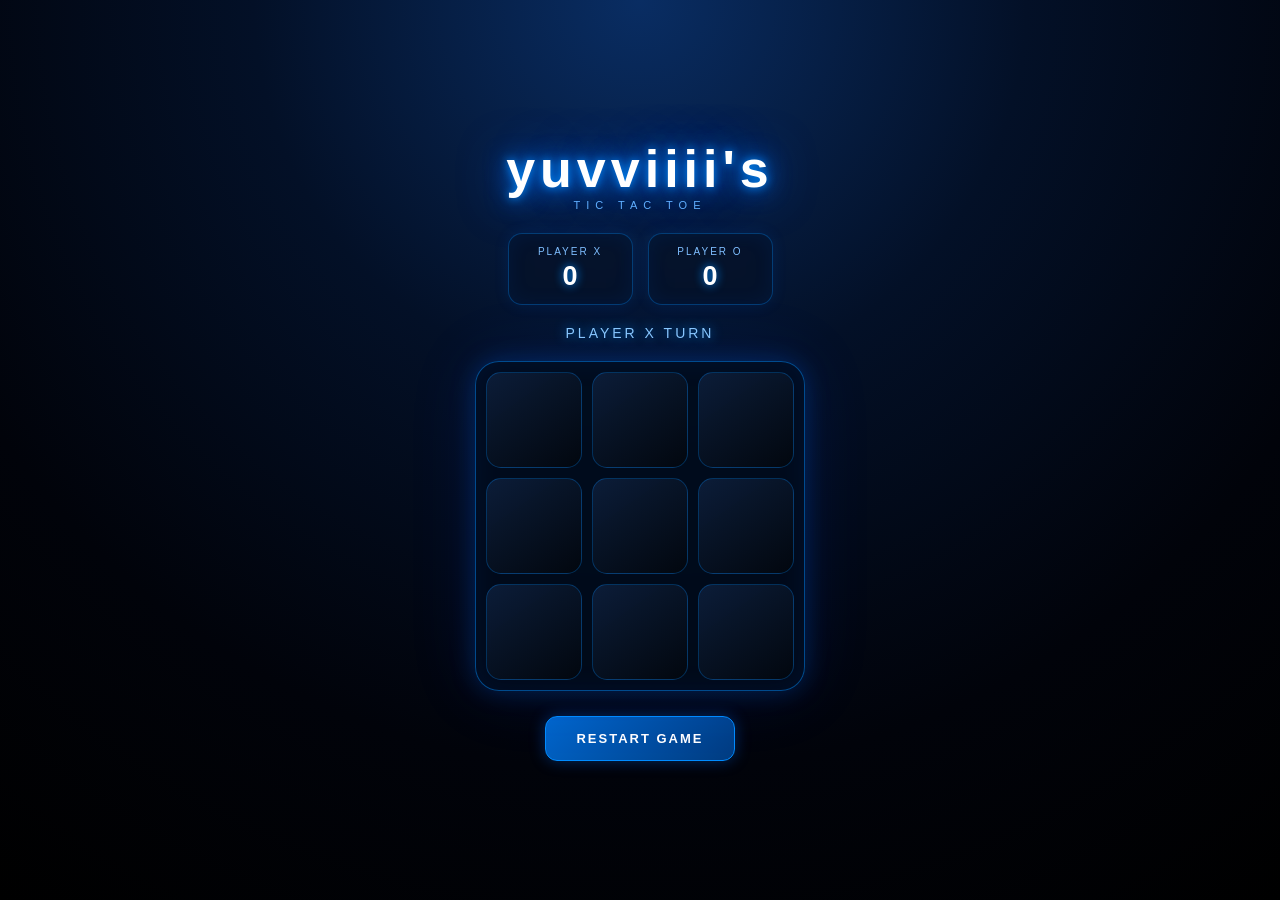
<file: index.html>
<!DOCTYPE html>
<html lang="en">
<head>
    <meta charset="UTF-8">

    <meta name="google-site-verification" content="bO3JXweq3z-q9mU5bwII5I6lEfsbJdfXPScvxwuRuz0" />
    
    <meta name="viewport" content="width=device-width, initial-scale=1.0">

    <title>XO Game</title>

    <link rel="stylesheet" href="style.css">
</head>

<body>

    <div class="game-container">

        <h1>yuvviiii's</h1>

        <p class="subtitle">TIC TAC TOE</p>

        <!-- SCORE -->
        <div class="score-board">

            <div class="score-card x-score">
                <span>PLAYER X</span>
                <strong id="xScore">0</strong>
            </div>

            <div class="score-card o-score">
                <span>PLAYER O</span>
                <strong id="oScore">0</strong>
            </div>

        </div>

        <!-- STATUS -->
        <p id="status">PLAYER X TURN</p>

        <!-- BOARD -->
        <div class="board">

            <button class="cell"></button>
            <button class="cell"></button>
            <button class="cell"></button>

            <button class="cell"></button>
            <button class="cell"></button>
            <button class="cell"></button>

            <button class="cell"></button>
            <button class="cell"></button>
            <button class="cell"></button>

        </div>

        <button id="restart">RESTART GAME</button>

    </div>


    <!-- WIN POPUP -->

    <div id="winPopup" class="popup-overlay">

        <div class="win-popup">

            <div class="trophy">🏆</div>

            <p class="popup-small">GAME OVER</p>

            <h2 id="winnerText">YOU WIN!</h2>

            <p id="winnerSubtext">PLAYER X WINS</p>

            <button id="playAgain">PLAY AGAIN</button>

        </div>

    </div>


    <script src="script.js"></script>

</body>
</html>
</file>
<file: style.css>
* {
    margin: 0;
    padding: 0;
    box-sizing: border-box;
}

body {
    min-height: 100vh;

    display: flex;
    justify-content: center;
    align-items: center;

    font-family: Arial, sans-serif;

    background:
        radial-gradient(circle at 50% 0%,
        #092d63 0%,
        #031027 35%,
        #01030a 70%,
        #000000 100%);

    color: white;

    overflow: hidden;
}


/* MAIN CONTAINER */

.game-container {
    width: 100%;
    max-width: 430px;

    padding: 30px 20px;

    text-align: center;
}


/* TITLE */

h1 {
    font-size: 52px;

    letter-spacing: 5px;

    margin-bottom: 0;

    color: white;

    text-transform: lowercase;

    text-shadow:
        0 0 10px #008cff,
        0 0 25px #0077ff,
        0 0 50px #0055ff;
}

.subtitle {
    color: #5faeff;

    font-size: 11px;

    letter-spacing: 6px;

    margin-bottom: 22px;
}


/* SCORE */

.score-board {
    display: flex;

    justify-content: center;

    gap: 15px;

    margin-bottom: 20px;
}

.score-card {
    width: 125px;

    padding: 12px;

    border-radius: 14px;

    background:
        rgba(5, 18, 40, 0.8);

    border: 1px solid rgba(0, 140, 255, 0.35);

    box-shadow:
        inset 0 0 20px rgba(0, 100, 255, 0.08),
        0 0 15px rgba(0, 100, 255, 0.12);

    backdrop-filter: blur(10px);
}

.score-card span {
    display: block;

    font-size: 10px;

    letter-spacing: 2px;

    color: #7fbfff;
}

.score-card strong {
    display: block;

    margin-top: 4px;

    font-size: 27px;

    color: white;

    text-shadow:
        0 0 10px #008cff;
}


/* STATUS */

#status {
    margin-bottom: 20px;

    font-size: 14px;

    letter-spacing: 3px;

    color: #8bcaff;

    text-shadow:
        0 0 12px #008cff;
}


/* BOARD */

.board {
    width: 330px;
    height: 330px;

    margin: auto;

    display: grid;

    grid-template-columns: repeat(3, 1fr);

    gap: 10px;

    padding: 10px;

    border-radius: 24px;

    background:
        rgba(0, 12, 28, 0.8);

    border: 1px solid rgba(0, 140, 255, 0.5);

    box-shadow:
        0 0 25px rgba(0, 110, 255, 0.25),
        0 0 70px rgba(0, 70, 255, 0.12),
        inset 0 0 30px rgba(0, 100, 255, 0.08);

    backdrop-filter: blur(15px);
}


/* CELLS */

.cell {
    border: 1px solid rgba(0, 140, 255, 0.3);

    border-radius: 15px;

    background:
        linear-gradient(
            145deg,
            rgba(12, 30, 58, 0.95),
            rgba(2, 7, 15, 0.98)
        );

    color: white;

    font-size: 52px;

    font-weight: bold;

    cursor: pointer;

    transition: 0.2s ease;
}

.cell:hover {
    transform: scale(1.04);

    border-color: #008cff;

    box-shadow:
        0 0 18px rgba(0, 140, 255, 0.4);
}


/* X */

.cell.x {
    color: #00aaff;

    text-shadow:
        0 0 8px #008cff,
        0 0 20px #0077ff,
        0 0 40px #0055ff;

    animation: pop 0.25s ease;
}


/* O */

.cell.o {
    color: white;

    text-shadow:
        0 0 8px white,
        0 0 20px #4da6ff,
        0 0 40px #006eff;

    animation: pop 0.25s ease;
}


/* POP */

@keyframes pop {

    0% {
        transform: scale(0.5);
        opacity: 0;
    }

    70% {
        transform: scale(1.12);
    }

    100% {
        transform: scale(1);
        opacity: 1;
    }
}


/* WINNING CELLS */

.cell.win {
    background:
        linear-gradient(
            145deg,
            rgba(0, 120, 255, 0.5),
            rgba(0, 25, 70, 0.9)
        );

    border-color: #00aaff;

    animation: winnerGlow 0.7s infinite alternate;
}

@keyframes winnerGlow {

    from {
        box-shadow:
            0 0 10px #008cff;
    }

    to {
        box-shadow:
            0 0 25px #008cff,
            0 0 50px #0066ff;
    }
}


/* RESTART */

#restart,
#playAgain {

    margin-top: 25px;

    padding: 14px 30px;

    border-radius: 12px;

    border: 1px solid #008cff;

    background:
        linear-gradient(
            135deg,
            #0066cc,
            #003b80
        );

    color: white;

    font-size: 13px;

    font-weight: bold;

    letter-spacing: 2px;

    cursor: pointer;

    box-shadow:
        0 0 15px rgba(0, 110, 255, 0.35);

    transition: 0.2s ease;
}

#restart:hover,
#playAgain:hover {

    transform: translateY(-3px);

    background:
        linear-gradient(
            135deg,
            #008cff,
            #0055aa
        );

    box-shadow:
        0 0 20px #008cff,
        0 0 40px rgba(0, 110, 255, 0.5);
}


/* POPUP BACKGROUND */

.popup-overlay {

    position: fixed;

    inset: 0;

    display: flex;

    justify-content: center;

    align-items: center;

    background:
        rgba(0, 3, 12, 0.82);

    backdrop-filter: blur(12px);

    opacity: 0;

    visibility: hidden;

    transition: 0.3s ease;
}

.popup-overlay.show {

    opacity: 1;

    visibility: visible;
}


/* PREMIUM POPUP */

.win-popup {

    width: 320px;

    padding: 35px 25px;

    text-align: center;

    border-radius: 25px;

    background:
        linear-gradient(
            145deg,
            rgba(8, 28, 60, 0.98),
            rgba(1, 7, 18, 0.99)
        );

    border: 1px solid rgba(0, 160, 255, 0.6);

    box-shadow:
        0 0 25px rgba(0, 130, 255, 0.45),
        0 0 80px rgba(0, 80, 255, 0.2),
        inset 0 0 30px rgba(0, 120, 255, 0.08);

    transform: scale(0.7);

    transition: 0.35s ease;
}

.popup-overlay.show .win-popup {

    transform: scale(1);
}


/* TROPHY */

.trophy {

    font-size: 55px;

    margin-bottom: 8px;

    filter:
        drop-shadow(0 0 15px #008cff);
}

.popup-small {

    font-size: 10px;

    letter-spacing: 4px;

    color: #67baff;
}

.win-popup h2 {

    margin-top: 8px;

    font-size: 35px;

    letter-spacing: 3px;

    color: white;

    text-shadow:
        0 0 10px #008cff,
        0 0 25px #0066ff;
}

#winnerSubtext {

    margin-top: 8px;

    color: #9bcfff;

    font-size: 13px;

    letter-spacing: 2px;
}


/* MOBILE */

@media (max-width: 500px) {

    h1 {
        font-size: 58px;
    }

    .board {
        width: 290px;
        height: 290px;
    }

    .cell {
        font-size: 45px;
    }
}
</file>
